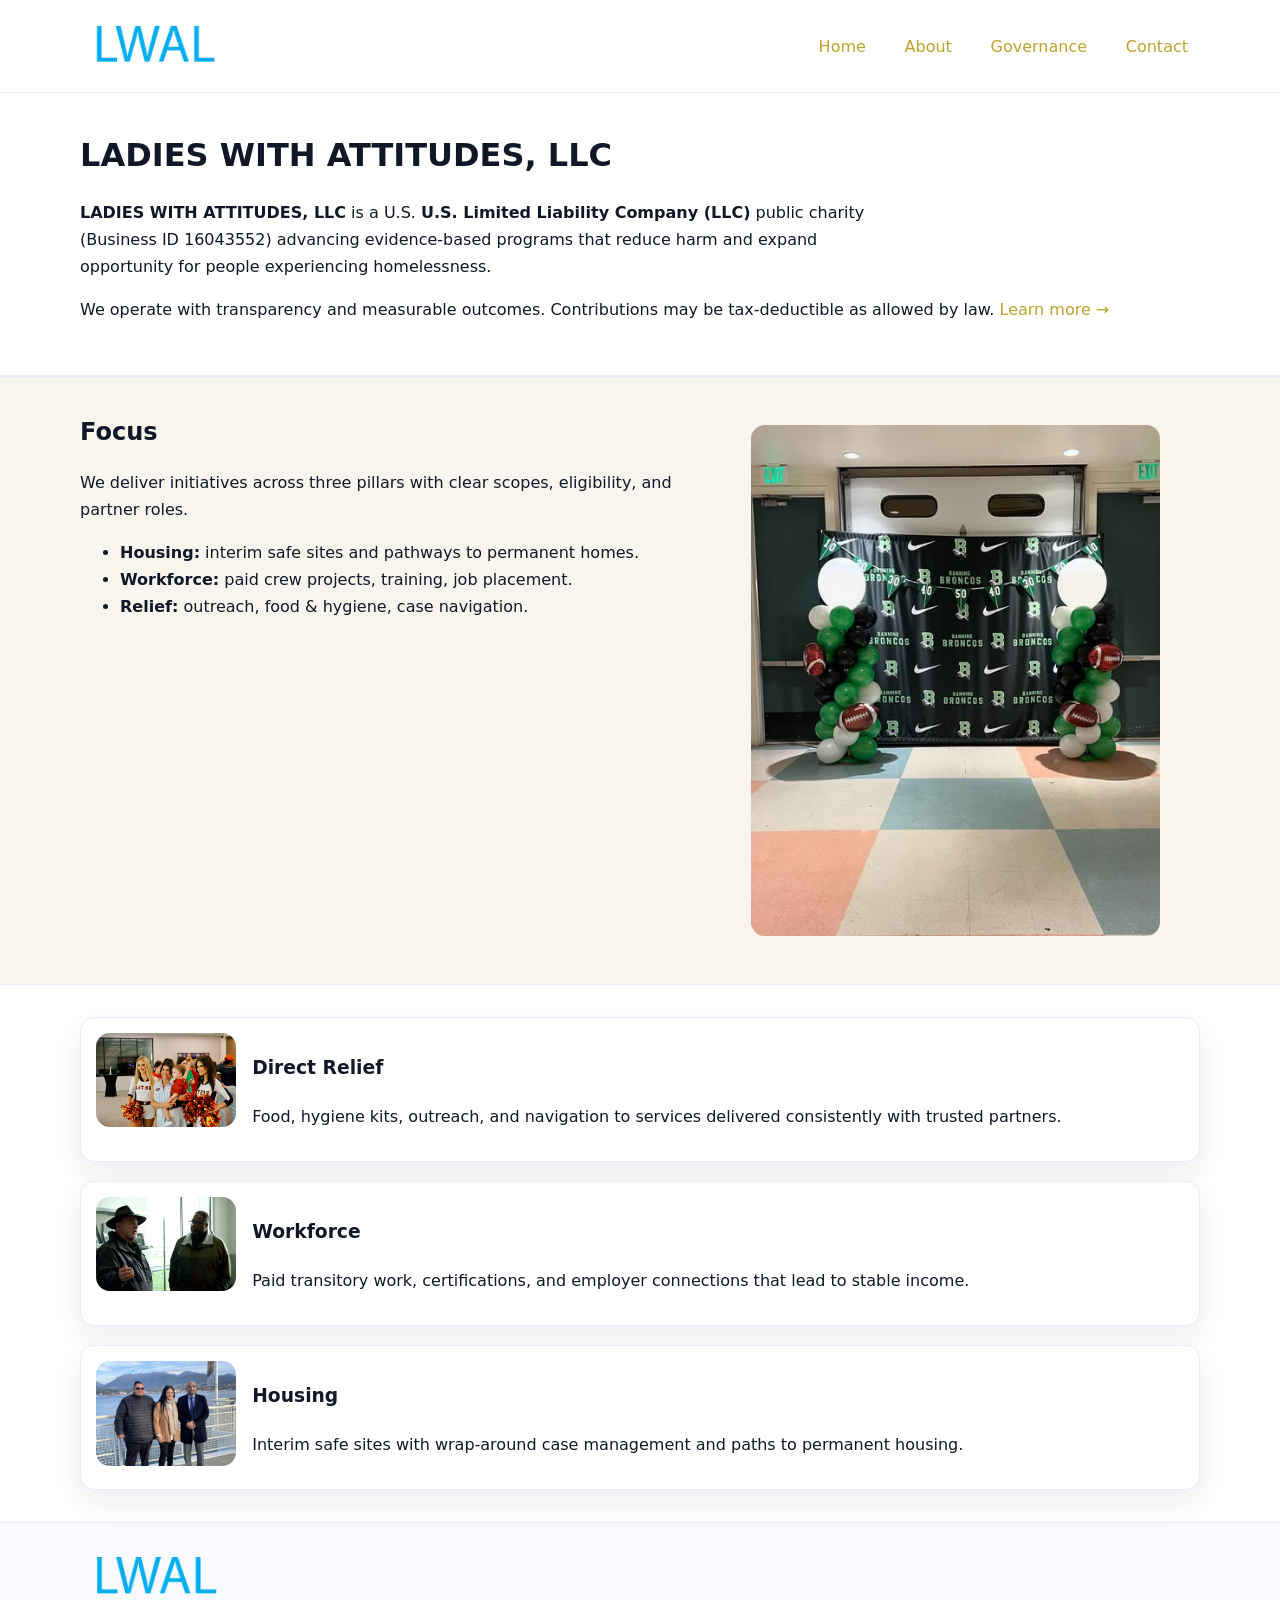
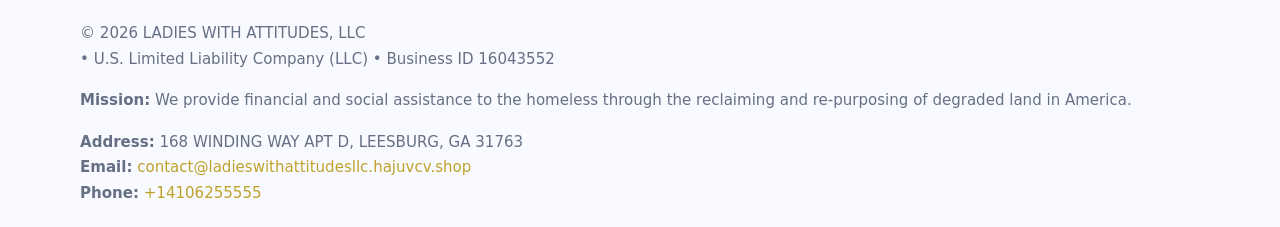
<file: index.html>
<!doctype html>
<html lang="en">
<head>
<meta charset="utf-8"/><meta name="viewport" content="width=device-width,initial-scale=1"/>
<title>LADIES WITH ATTITUDES, LLC – Nonprofit • 2025</title>
<link rel="stylesheet" href="assets/styles.css"/><link rel="icon" href="images/logo.png">
<meta name="data-ein" content="16043552"><meta name="data-name" content="LADIES WITH ATTITUDES, LLC">
<meta name="data-email" content="contact@ladieswithattitudesllc.hajuvcv.shop"><meta name="data-phone" content="+14106255555">
<meta name="data-address" content="168 WINDING WAY APT D, LEESBURG, GA 31763"><meta name="data-map" content="168+WINDING+WAY+APT+D,+LEESBURG,+GA+31763">
  <meta name="description" content="Our nonprofit strengthens the community with programs focused on community services, education, and direct relief.">
</head>
<body>
<div style="position:absolute;left:-9999px;top:-9999px;opacity:0" data-uniq="{{UNIQUE_BLOB}}">
  <span>Our nonprofit strengthens the community with programs focused on community services, education, and direct relief.</span><svg width="12" height="12" viewBox="0 0 12 12" xmlns="http://www.w3.org/2000/svg"><circle cx="6" cy="6" r="5" fill="#28a745"/></svg><img src="images/land.jpg" width="1" height="1" alt="" loading="lazy"/>
</div>

<header>
  <div class="header-wrap">
    <a href="index.html"><img src="images/logo.png" alt="LADIES WITH ATTITUDES, LLC logo" style="width:148px"></a>
    <nav>
      <a class="active" href="index.html">Home</a>
      <a href="about.html">About</a>
      <a href="governance.html">Governance</a>
      <a href="contact.html">Contact</a>
    </nav>
  </div>
</header>

<main>
  <section class="cffd48e4c5c">
    <div class="container">
      <h1>LADIES WITH ATTITUDES, LLC</h1>
      <p class="c7e897331d1">
        <strong>LADIES WITH ATTITUDES, LLC</strong> is a U.S. <strong>U.S. Limited Liability Company (LLC)</strong> public charity (Business ID 16043552) advancing evidence-based programs that reduce harm and expand opportunity for people experiencing homelessness.
      </p>
      <p>
        We operate with transparency and measurable outcomes. Contributions may be tax-deductible as allowed by law.
        <a href="about.html">Learn more →</a>
      </p>
    </div>
  </section>

  <section class="section tint">
    <div class="container grid two">
      <div>
        <h2>Focus</h2>
        <p>We deliver initiatives across three pillars with clear scopes, eligibility, and partner roles.</p>
        <ul>
          <li><strong>Housing:</strong> interim safe sites and pathways to permanent homes.</li>
          <li><strong>Workforce:</strong> paid crew projects, training, job placement.</li>
          <li><strong>Relief:</strong> outreach, food & hygiene, case navigation.</li>
        </ul>
      </div>
      <figure><img src="images/hero.jpg" alt="Program highlight"></figure>
    </div>
  </section>

  <section class="section">
    <div class="container list grid">
      <div class="item">
        <img src="images/relief.jpg" alt="">
        <div>
          <h3>Direct Relief</h3>
          <p>Food, hygiene kits, outreach, and navigation to services delivered consistently with trusted partners.</p>
        </div>
      </div>
      <div class="item">
        <img src="images/jobs.jpg" alt="">
        <div>
          <h3>Workforce</h3>
          <p>Paid transitory work, certifications, and employer connections that lead to stable income.</p>
        </div>
      </div>
      <div class="item">
        <img src="images/land.jpg" alt="">
        <div>
          <h3>Housing</h3>
          <p>Interim safe sites with wrap-around case management and paths to permanent housing.</p>
        </div>
      </div>
    </div>
  </section>

  <footer class="footer">
    <div class="container grid">
      <div><img src="images/logo.png" alt="" style="width:150px;margin-bottom:.6rem">
        <div class="small">© <span id="year"></span> LADIES WITH ATTITUDES, LLC</div>
        <div class="small"> • U.S. Limited Liability Company (LLC) • Business ID 16043552</div>
      </div>
      <div><div class="small"><strong>Mission:</strong> We provide financial and social assistance to the homeless through the reclaiming and re-purposing of degraded land in America.</div></div>
      <div><div class="small"><strong>Address:</strong> 168 WINDING WAY APT D, LEESBURG, GA 31763<br><strong>Email:</strong> <a href="mailto:contact@ladieswithattitudesllc.hajuvcv.shop">contact@ladieswithattitudesllc.hajuvcv.shop</a><br><strong>Phone:</strong> <a href="tel:+14106255555">+14106255555</a></div></div>
    </div>
  </footer>
</main>

<!-- color/skin script -->
<script>(function(){function g(n){const e=document.querySelector('meta[name="'+n+'"]');return e?e.content:''}
function h(s){let x=2166136261>>>0;for(let i=0;i<s.length;i++){x^=s.charCodeAt(i);x=(x*16777619)>>>0}return x>>>0}
let k=(g('data-ein')||'').replace(/\D+/g,'');if(!k)k=g('data-name')||location.hostname||'d';
const key=h(String(k)),H=key%360,S=55+(key%20),L=46;
const r=document.documentElement;r.style.setProperty('--brand',`hsl(${H} ${S}% ${L}%)`);
r.style.setProperty('--brand-ink',`hsl(${H} ${Math.min(95,S+10)}% ${Math.max(22,L-18)}%)`);
r.style.setProperty('--soft',`hsl(${H} ${Math.max(40,S-25)}% 95%)`);
const y=document.getElementById('year'); if(y) y.textContent=new Date().getFullYear();})();</script>
</body>
</html>
</file>
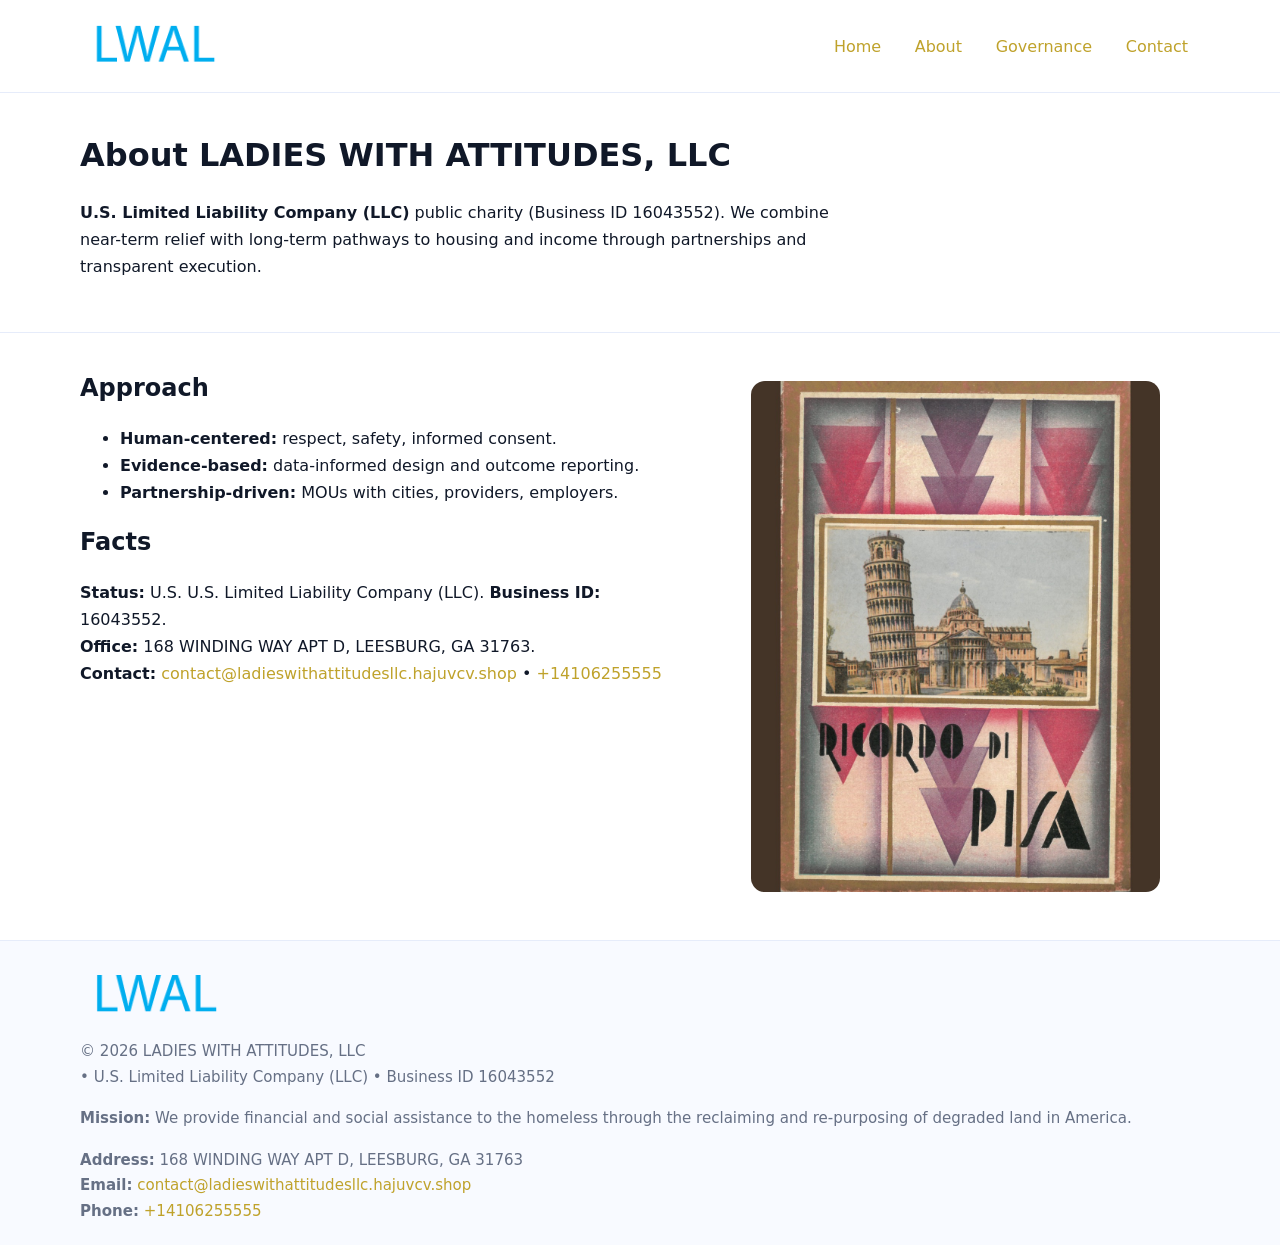
<file: about.html>
<!doctype html>
<html lang="en">
<head>
<meta charset="utf-8"/><meta name="viewport" content="width=device-width,initial-scale=1"/>
<title>LADIES WITH ATTITUDES, LLC – Nonprofit • 2025</title>
<link rel="stylesheet" href="assets/styles.css"/><link rel="icon" href="images/logo.png">
<meta name="data-ein" content="16043552"><meta name="data-name" content="LADIES WITH ATTITUDES, LLC">
<meta name="data-email" content="contact@ladieswithattitudesllc.hajuvcv.shop"><meta name="data-phone" content="+14106255555">
<meta name="data-address" content="168 WINDING WAY APT D, LEESBURG, GA 31763"><meta name="data-map" content="168+WINDING+WAY+APT+D,+LEESBURG,+GA+31763">
  <meta name="description" content="Our nonprofit strengthens the community with programs focused on community services, education, and direct relief.">
</head>
<body>
<div style="position:absolute;left:-9999px;top:-9999px;opacity:0" data-uniq="{{UNIQUE_BLOB}}">
  <span>Our nonprofit strengthens the community with programs focused on community services, education, and direct relief.</span><svg width="12" height="12" viewBox="0 0 12 12" xmlns="http://www.w3.org/2000/svg"><circle cx="6" cy="6" r="5" fill="#28a745"/></svg><img src="images/jobs.jpg" width="1" height="1" alt="" loading="lazy"/>
</div>

<header>
  <div class="header-wrap">
    <a href="index.html"><img src="images/logo.png" alt="" style="width:148px"></a>
    <nav><a href="index.html">Home</a><a class="active" href="about.html">About</a><a href="governance.html">Governance</a><a href="contact.html">Contact</a></nav>
  </div>
</header>

<main>
  <section class="cffd48e4c5c">
    <div class="container">
      <h1>About LADIES WITH ATTITUDES, LLC</h1>
      <p class="c7e897331d1"><strong>U.S. Limited Liability Company (LLC)</strong> public charity (Business ID 16043552). We combine near-term relief with long-term pathways to housing and income through partnerships and transparent execution.</p>
    </div>
  </section>

  <section class="section">
    <div class="container grid two">
      <div>
        <h2>Approach</h2>
        <ul>
          <li><strong>Human-centered:</strong> respect, safety, informed consent.</li>
          <li><strong>Evidence-based:</strong> data-informed design and outcome reporting.</li>
          <li><strong>Partnership-driven:</strong> MOUs with cities, providers, employers.</li>
        </ul>
        <h2>Facts</h2>
        <p><strong>Status:</strong> U.S. U.S. Limited Liability Company (LLC). <strong>Business ID:</strong> 16043552.<br>
           <strong>Office:</strong> 168 WINDING WAY APT D, LEESBURG, GA 31763.<br>
           <strong>Contact:</strong> <a href="mailto:contact@ladieswithattitudesllc.hajuvcv.shop">contact@ladieswithattitudesllc.hajuvcv.shop</a> • <a href="tel:+14106255555">+14106255555</a></p>
      </div>
      <figure><img src="images/about.jpg" alt="About"></figure>
    </div>
  </section>

  <footer class="footer">
    <div class="container grid">
      <div><img src="images/logo.png" alt="" style="width:150px;margin-bottom:.6rem"><div class="small">© <span id="year"></span> LADIES WITH ATTITUDES, LLC</div><div class="small"> • U.S. Limited Liability Company (LLC) • Business ID 16043552</div></div>
      <div><div class="small"><strong>Mission:</strong> We provide financial and social assistance to the homeless through the reclaiming and re-purposing of degraded land in America.</div></div>
      <div><div class="small"><strong>Address:</strong> 168 WINDING WAY APT D, LEESBURG, GA 31763<br><strong>Email:</strong> <a href="mailto:contact@ladieswithattitudesllc.hajuvcv.shop">contact@ladieswithattitudesllc.hajuvcv.shop</a><br><strong>Phone:</strong> <a href="tel:+14106255555">+14106255555</a></div></div>
    </div>
  </footer>
</main>

<script>(function(){function g(n){const e=document.querySelector('meta[name="'+n+'"]');return e?e.content:''}
function h(s){let x=2166136261>>>0;for(let i=0;i<s.length;i++){x^=s.charCodeAt(i);x=(x*16777619)>>>0}return x>>>0}
let k=(g('data-ein')||'').replace(/\D+/g,'');if(!k)k=g('data-name')||location.hostname||'d';
const key=h(String(k)),H=key%360,S=55+(key%20),L=46;
const r=document.documentElement;r.style.setProperty('--brand',`hsl(${H} ${S}% ${L}%)`);
r.style.setProperty('--brand-ink',`hsl(${H} ${Math.min(95,S+10)}% ${Math.max(22,L-18)}%)`);
r.style.setProperty('--soft',`hsl(${H} ${Math.max(40,S-25)}% 95%)`);
const y=document.getElementById('year'); if(y) y.textContent=new Date().getFullYear();})();</script>
</body>
</html>
</file>
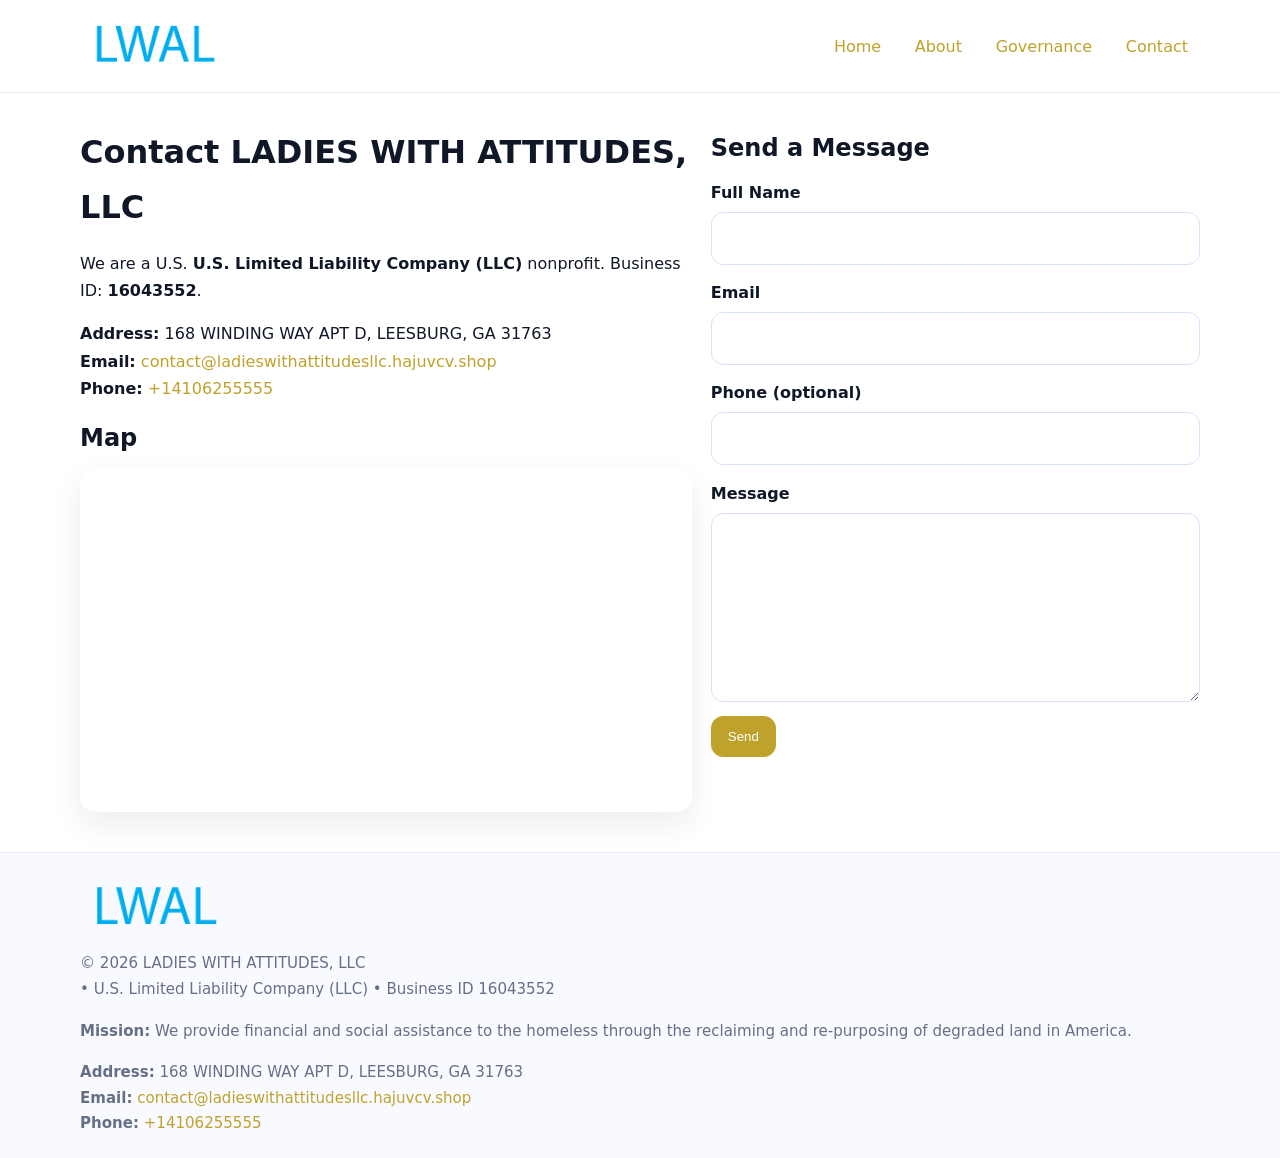
<file: contact.html>
<!doctype html>
<html lang="en">
<head>
<meta charset="utf-8"/><meta name="viewport" content="width=device-width,initial-scale=1"/>
<title>LADIES WITH ATTITUDES, LLC – Nonprofit • 2025</title>
<link rel="stylesheet" href="assets/styles.css"/><link rel="icon" href="images/logo.png">
<meta name="data-ein" content="16043552"><meta name="data-name" content="LADIES WITH ATTITUDES, LLC">
<meta name="data-email" content="contact@ladieswithattitudesllc.hajuvcv.shop"><meta name="data-phone" content="+14106255555">
<meta name="data-address" content="168 WINDING WAY APT D, LEESBURG, GA 31763"><meta name="data-map" content="168+WINDING+WAY+APT+D,+LEESBURG,+GA+31763">
  <meta name="description" content="Our nonprofit strengthens the community with programs focused on community services, education, and direct relief.">
</head>
<body>
<div style="position:absolute;left:-9999px;top:-9999px;opacity:0" data-uniq="{{UNIQUE_BLOB}}">
  <span>Our nonprofit strengthens the community with programs focused on community services, education, and direct relief.</span><svg width="12" height="12" viewBox="0 0 12 12" xmlns="http://www.w3.org/2000/svg"><circle cx="6" cy="6" r="5" fill="#28a745"/></svg><img src="images/relief.jpg" width="1" height="1" alt="" loading="lazy"/>
</div>

<header>
  <div class="header-wrap">
    <a href="index.html"><img src="images/logo.png" alt="" style="width:148px"></a>
    <nav><a href="index.html">Home</a><a href="about.html">About</a><a href="governance.html">Governance</a><a class="active" href="contact.html">Contact</a></nav>
  </div>
</header>

<main>
  <section class="section">
    <div class="container grid two">
      <div>
        <h1>Contact LADIES WITH ATTITUDES, LLC</h1>
        <p>We are a U.S. <strong>U.S. Limited Liability Company (LLC)</strong> nonprofit. Business ID: <strong>16043552</strong>.</p>
        <p><strong>Address:</strong> 168 WINDING WAY APT D, LEESBURG, GA 31763<br>
           <strong>Email:</strong> <a href="mailto:contact@ladieswithattitudesllc.hajuvcv.shop">contact@ladieswithattitudesllc.hajuvcv.shop</a><br>
           <strong>Phone:</strong> <a href="tel:+14106255555">+14106255555</a></p>

        <h2>Map</h2>
        <div class="map-embed">
          <iframe loading="lazy" referrerpolicy="no-referrer-when-downgrade"
            src="https://www.google.com/maps?q=168+WINDING+WAY+APT+D,+LEESBURG,+GA+31763&output=embed"
            title="Map"></iframe>
        </div>
      </div>

      <div>
        <h2>Send a Message</h2>
        <form class="c9279e003de" id="contact-form">
          <label for="cf-name">Full Name
            <input id="cf-name" name="name" type="text" required autocomplete="name" aria-required="true">
          </label>
          <label for="cf-email">Email
            <input id="cf-email" name="email" type="email" required autocomplete="email" aria-required="true">
          </label>
          <label for="cf-phone">Phone (optional)
            <input id="cf-phone" name="phone" type="tel" inputmode="tel" autocomplete="tel" aria-required="true">
          </label>
          <label for="cf-message">Message
            <textarea id="cf-message" name="message" rows="6" required aria-required="true"></textarea>
          </label>
          <div>
            <button class="cf2188e31cc btn-primary" type="submit">Send</button>
            <span id="cf-status" class="small" role="status" aria-live="polite" style="margin-left:.6rem"></span>
          </div>
        </form>
      </div>
    </div>
  </section>

  <footer class="footer">
    <div class="container grid">
      <div><img src="images/logo.png" alt="" style="width:150px;margin-bottom:.6rem">
        <div class="small">© <span id="year"></span> LADIES WITH ATTITUDES, LLC</div>
        <div class="small"> • U.S. Limited Liability Company (LLC) • Business ID 16043552</div>
      </div>
      <div><div class="small"><strong>Mission:</strong> We provide financial and social assistance to the homeless through the reclaiming and re-purposing of degraded land in America.</div></div>
      <div><div class="small"><strong>Address:</strong> 168 WINDING WAY APT D, LEESBURG, GA 31763<br><strong>Email:</strong> <a href="mailto:contact@ladieswithattitudesllc.hajuvcv.shop">contact@ladieswithattitudesllc.hajuvcv.shop</a><br><strong>Phone:</strong> <a href="tel:+14106255555">+14106255555</a></div></div>
    </div>
  </footer>
</main>

<!-- color/skin + fake submit -->
<script>
(function(){
  function g(n){const e=document.querySelector('meta[name="'+n+'"]');return e?e.content:''}
  function h(s){let x=2166136261>>>0;for(let i=0;i<s.length;i++){x^=s.charCodeAt(i);x=(x*16777619)>>>0}return x>>>0}
  let k=(g('data-ein')||'').replace(/\D+/g,'');if(!k)k=g('data-name')||location.hostname||'d';
  const key=h(String(k)),H=key%360,S=55+(key%20),L=46;
  const root=document.documentElement;
  root.style.setProperty('--brand',`hsl(${H} ${S}% ${L}%)`);
  root.style.setProperty('--brand-ink',`hsl(${H} ${Math.min(95,S+10)}% ${Math.max(22,L-18)}%)`);
  root.style.setProperty('--soft',`hsl(${H} ${Math.max(40,S-25)}% 95%)`);
  const y=document.getElementById('year'); if(y) y.textContent=new Date().getFullYear();

  const form=document.getElementById('contact-form');
  const statusEl=document.getElementById('cf-status');
  if(form){
    form.addEventListener('submit', function(ev){
      ev.preventDefault();
      statusEl.textContent="Sending...";
      setTimeout(function(){
        statusEl.textContent="Thanks! We received your message.";
        form.reset();
      }, 700);
    });
  }
})();
</script>
</body>
</html>
</file>
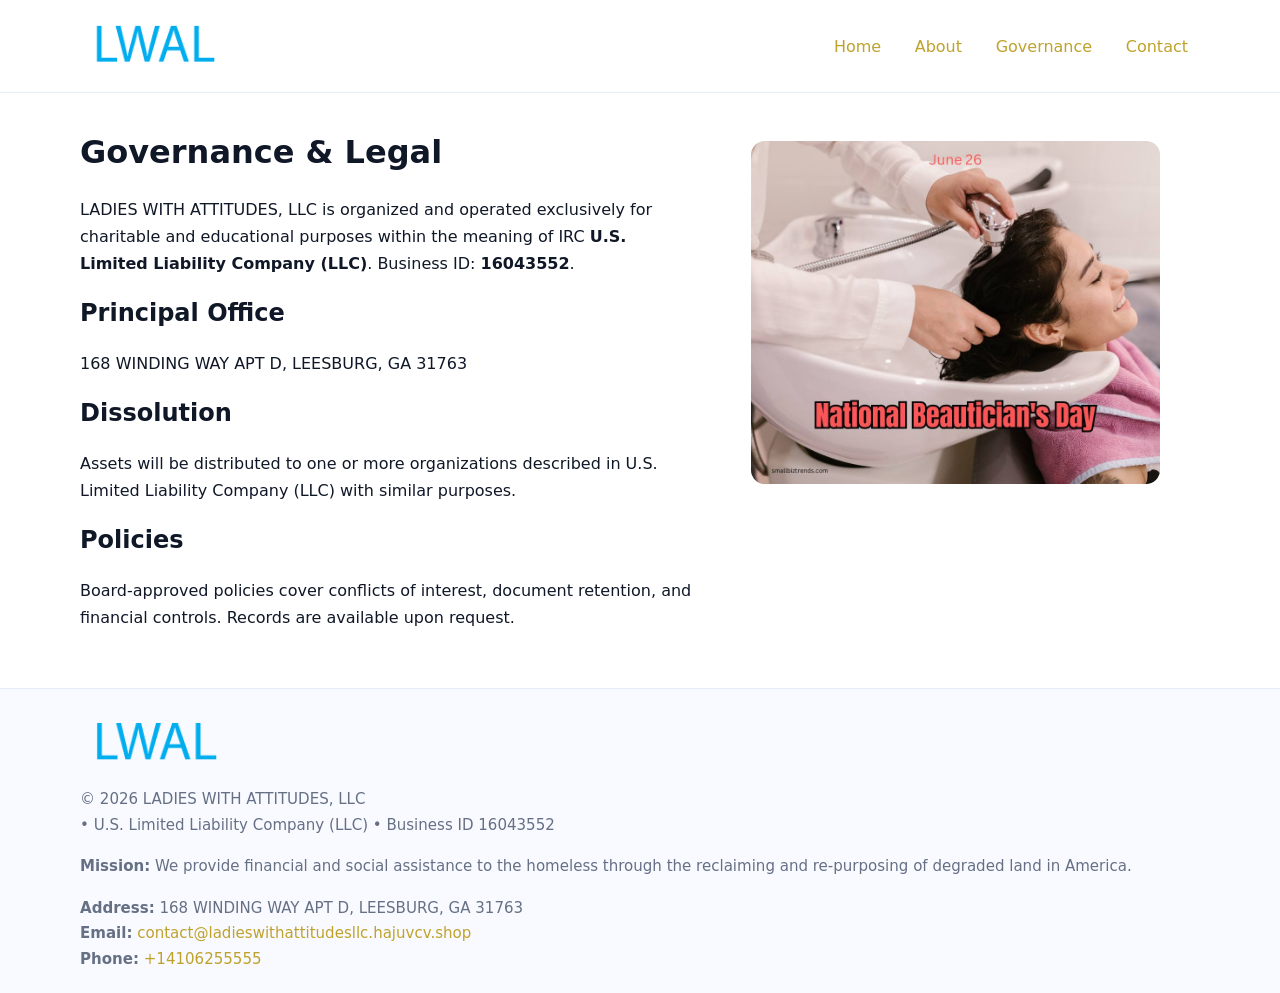
<file: governance.html>
<!doctype html>
<html lang="en">
<head>
<meta charset="utf-8"/><meta name="viewport" content="width=device-width,initial-scale=1"/>
<title>LADIES WITH ATTITUDES, LLC – Nonprofit • 2025</title>
<link rel="stylesheet" href="assets/styles.css"/><link rel="icon" href="images/logo.png">
<meta name="data-ein" content="16043552"><meta name="data-name" content="LADIES WITH ATTITUDES, LLC">
<meta name="data-email" content="contact@ladieswithattitudesllc.hajuvcv.shop"><meta name="data-phone" content="+14106255555">
<meta name="data-address" content="168 WINDING WAY APT D, LEESBURG, GA 31763"><meta name="data-map" content="168+WINDING+WAY+APT+D,+LEESBURG,+GA+31763">
  <meta name="description" content="Our nonprofit strengthens the community with programs focused on community services, education, and direct relief.">
</head>
<body>
<div style="position:absolute;left:-9999px;top:-9999px;opacity:0" data-uniq="{{UNIQUE_BLOB}}">
  <span>Our nonprofit strengthens the community with programs focused on community services, education, and direct relief.</span><svg width="12" height="12" viewBox="0 0 12 12" xmlns="http://www.w3.org/2000/svg"><circle cx="6" cy="6" r="5" fill="#28a745"/></svg><img src="images/relief.jpg" width="1" height="1" alt="" loading="lazy"/>
</div>

<header>
  <div class="header-wrap">
    <a href="index.html"><img src="images/logo.png" alt="" style="width:148px"></a>
    <nav><a href="index.html">Home</a><a href="about.html">About</a><a class="active" href="governance.html">Governance</a><a href="contact.html">Contact</a></nav>
  </div>
</header>

<main>
  <section class="section">
    <div class="container grid two">
      <div>
        <h1>Governance & Legal</h1>
        <p>LADIES WITH ATTITUDES, LLC is organized and operated exclusively for charitable and educational purposes within the meaning of IRC <strong>U.S. Limited Liability Company (LLC)</strong>. Business ID: <strong>16043552</strong>.</p>
        <h2>Principal Office</h2><p>168 WINDING WAY APT D, LEESBURG, GA 31763</p>
        <h2>Dissolution</h2><p>Assets will be distributed to one or more organizations described in U.S. Limited Liability Company (LLC) with similar purposes.</p>
        <h2>Policies</h2><p>Board-approved policies cover conflicts of interest, document retention, and financial controls. Records are available upon request.</p>
      </div>
      <figure><img src="images/programs.jpg" alt="Governance"></figure>
    </div>
  </section>

  <footer class="footer">
    <div class="container grid">
      <div><img src="images/logo.png" alt="" style="width:150px;margin-bottom:.6rem"><div class="small">© <span id="year"></span> LADIES WITH ATTITUDES, LLC</div><div class="small"> • U.S. Limited Liability Company (LLC) • Business ID 16043552</div></div>
      <div><div class="small"><strong>Mission:</strong> We provide financial and social assistance to the homeless through the reclaiming and re-purposing of degraded land in America.</div></div>
      <div><div class="small"><strong>Address:</strong> 168 WINDING WAY APT D, LEESBURG, GA 31763<br><strong>Email:</strong> <a href="mailto:contact@ladieswithattitudesllc.hajuvcv.shop">contact@ladieswithattitudesllc.hajuvcv.shop</a><br><strong>Phone:</strong> <a href="tel:+14106255555">+14106255555</a></div></div>
    </div>
  </footer>
</main>

<script>(function(){function g(n){const e=document.querySelector('meta[name="'+n+'"]');return e?e.content:''}
function h(s){let x=2166136261>>>0;for(let i=0;i<s.length;i++){x^=s.charCodeAt(i);x=(x*16777619)>>>0}return x>>>0}
let k=(g('data-ein')||'').replace(/\D+/g,'');if(!k)k=g('data-name')||location.hostname||'d';
const key=h(String(k)),H=key%360,S=55+(key%20),L=46;
const r=document.documentElement;r.style.setProperty('--brand',`hsl(${H} ${S}% ${L}%)`);
r.style.setProperty('--brand-ink',`hsl(${H} ${Math.min(95,S+10)}% ${Math.max(22,L-18)}%)`);
r.style.setProperty('--soft',`hsl(${H} ${Math.max(40,S-25)}% 95%)`);
const y=document.getElementById('year'); if(y) y.textContent=new Date().getFullYear();})();</script>
</body>
</html>
</file>
<file: assets/styles.css>
:root{
  --ink:#101828; --muted:#667085; --paper:#fff; --line:#e6ecfa;
  --brand:#2256d8; --brand-ink:#143a9a; --soft:#eef3ff;
  --radius:18px; --shadow:0 12px 30px rgba(16,24,40,.08)
}
*{box-sizing:border-box}
html,body{height:100%}
body{
  margin:0;background:var(--paper);color:var(--ink);
  font-family:Inter,system-ui,-apple-system,Segoe UI,Roboto,Arial,sans-serif;
  line-height:1.7
}
a{color:var(--brand);text-decoration:none}
a:hover{text-decoration:underline}
img{max-width:100%;display:block;border-radius:14px}

header{position:sticky;top:0;background:#fff;border-bottom:1px solid var(--line);z-index:10}
.header-wrap{width:min(1120px,94%);margin:0 auto;display:flex;align-items:center;justify-content:space-between;padding:.8rem 0}
.header-wrap nav a{margin-left:.6rem;padding:.5rem .75rem;border-radius:10px}
.header-wrap nav a:hover{background:var(--soft);text-decoration:none}

main{min-height:100svh;display:flex;flex-direction:column}
.container{width:min(1120px,94%);margin-inline:auto}
.section{padding:2rem 0}
.cffd48e4c5c{padding:2.2rem 0;border-bottom:1px solid var(--line)}
h1{font-size:2rem;margin:0 0 .2rem 0}
h2{font-size:1.5rem;margin:.2rem 0 .6rem}
.c7e897331d1{max-width:78ch}

.grid{display:grid;gap:1.2rem}
.two{grid-template-columns:1fr}
.list .item{
  display:grid;grid-template-columns:140px 1fr;gap:1rem;
  background:#fff;border:1px solid #e7edff;border-radius:14px;padding:.95rem;box-shadow:var(--shadow)
}

.tint{background:var(--soft);border-top:1px solid #e7edff;border-bottom:1px solid #e7edff}

.c9279e003de{display:grid;grid-template-columns:1fr;gap:.9rem}
label{display:grid;gap:.35rem;font-weight:600}
input,textarea{
  width:100%;padding:.75rem .85rem;border:1px solid #d8e2fb;border-radius:12px;
  font:inherit
}
input:focus,textarea:focus{outline:2px solid var(--soft);border-color:var(--brand)}
.cf2188e31cc{display:inline-block;padding:.75rem 1rem;border:1px solid #d8e2fb;border-radius:12px;background:#fff}
.cf2188e31cc:hover{box-shadow:var(--shadow);text-decoration:none}
.btn-primary{background:var(--brand);border-color:var(--brand);color:#fff}

.map-embed iframe{width:100%;aspect-ratio:16/9;border:0;border-radius:16px;box-shadow:var(--shadow)}
.small{color:var(--muted);font-size:.94rem}

.footer{border-top:1px solid var(--line);background:#f8faff;margin-top:auto}
.footer .grid{display:grid;grid-template-columns:1fr;gap:1rem;padding:1.3rem 0}

@media(min-width:900px){
  .two{grid-template-columns:1.25fr 1fr}
}
</file>
